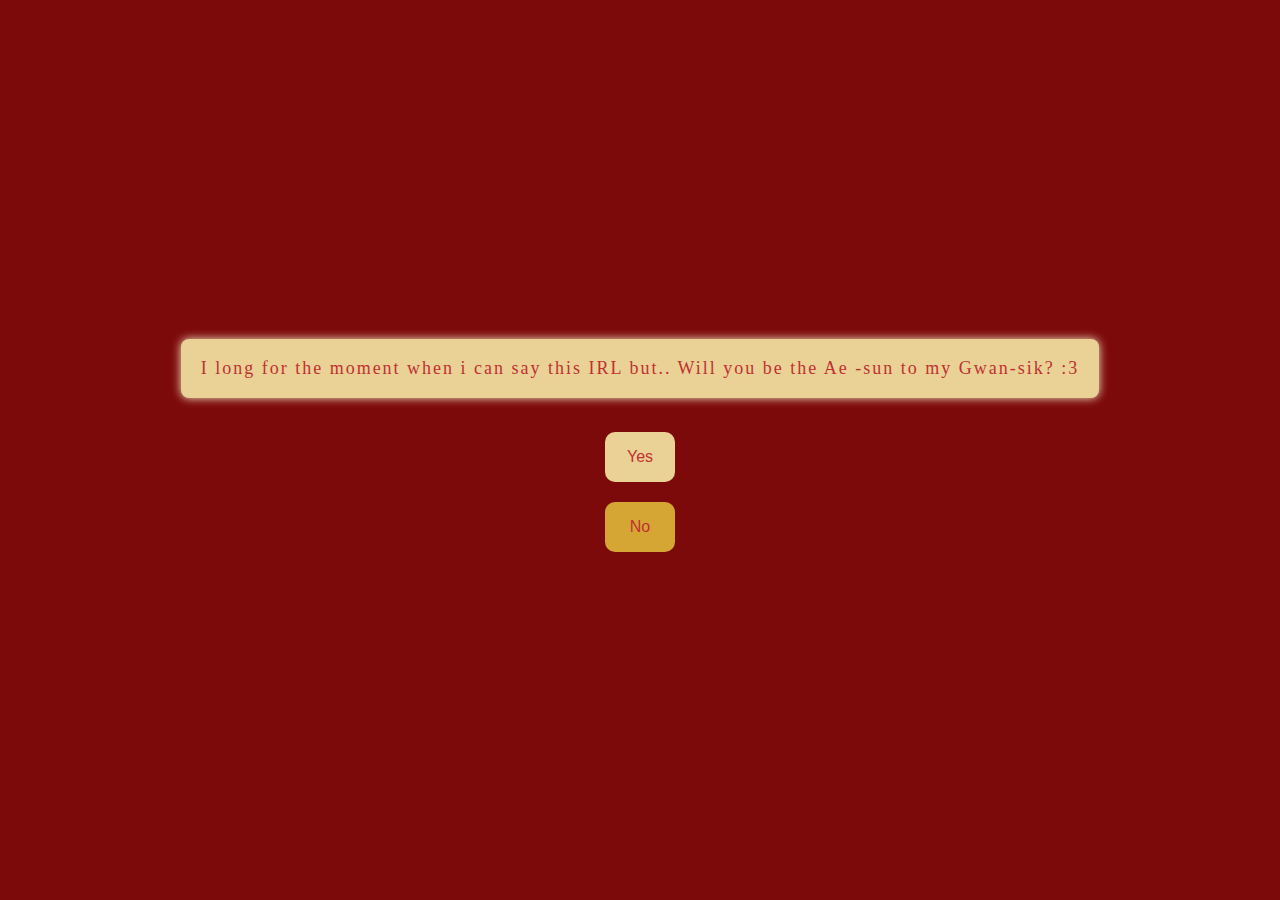
<file: page1.html>
<!DOCTYPE html>
<html lang="en">

<head>
  <meta charset="UTF-8">
  <meta name="viewport" content="width=device-width, initial-scale=1.0">
  <link rel="stylesheet" href="styles_page1.css">
  <title> Daring Move </title>

</head>

<body>

  <div class="containar">

    <img id="yay1">
    <p id="yay">YAYYIEEE</p>
    <img id="can1">

    <p id="can">I long for the moment when i can say this IRL but.. Will you be the Ae -sun to my Gwan-sik? :3</p>

    <button id="yes">Yes</button>

    <button id="no">No</button>

  </div>


  <script src="script_page1.js"></script>

</body>

</html>
</file>
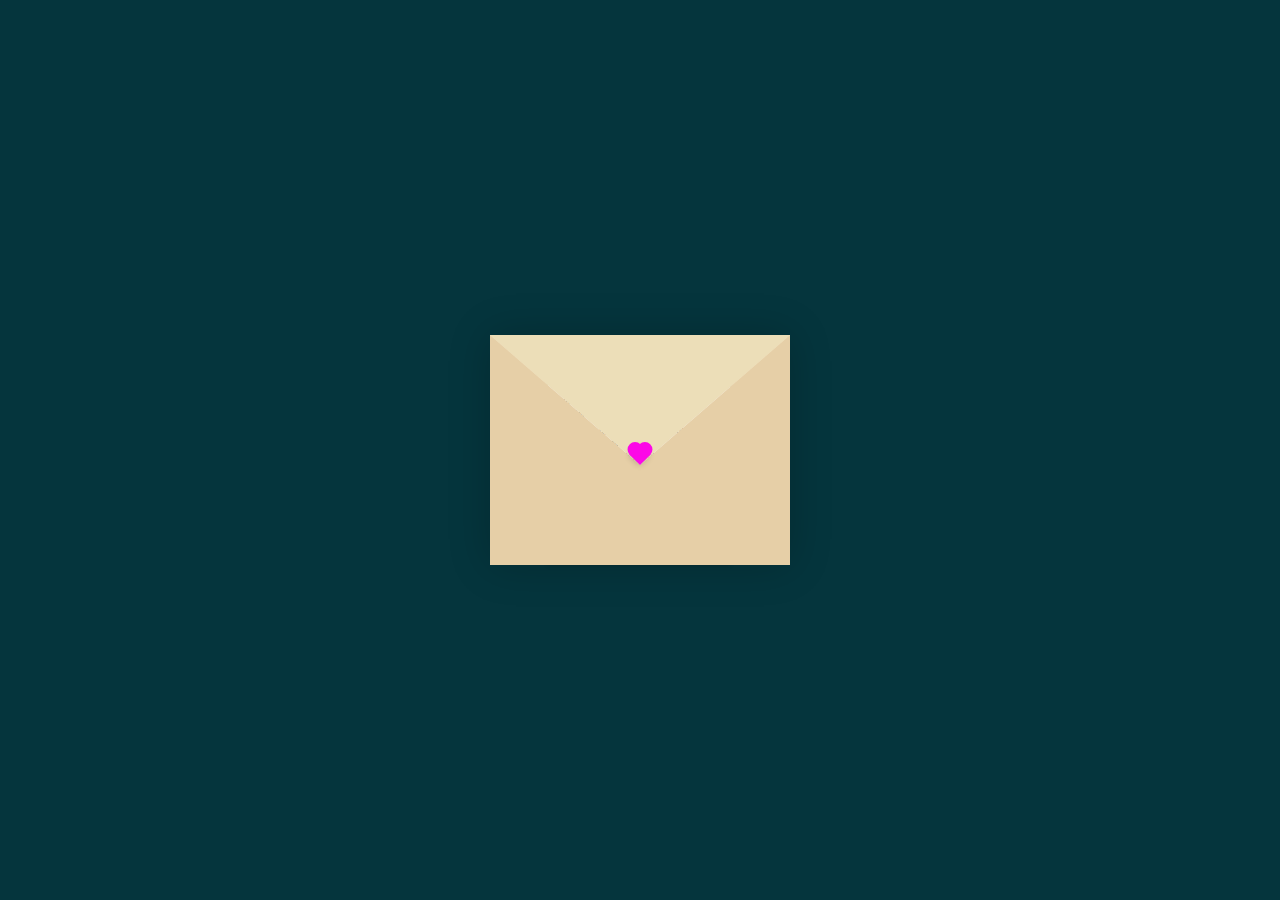
<file: page2.html>
<!DOCTYPE html>
<html lang="en">

<head>
    <meta charset="UTF-8">
    <meta http-equiv="X-UA-Compatible" content="IE=edge">
    <meta name="viewport" content="width=device-width, initial-scale=1.0">
    <title>For You my Beloved</title>
    <link rel="stylesheet" href="./styles_page2.css">
</head>

<body>
    <div class="container">
        <div class="envelope-wrapper">
            <div class="envelope">
                <div class="letter">
                    <div class="text">
                        <strong>Haii gyangg,</strong>
                        <p>
                            It's not much and it's probably not perfect either, but I didn't want you to feel left out
                            on Valentine's :3
                        </p>
                        <p>
                            You know gyang… you highkey live rent free in my head.<br>
                            Talking to you has genuinely become one of my favourite parts of my days.
                        </p>
                        <p>
                            Not a single second spent chatting with you has ever felt boring to me.<br>
                            You just make everything feel so fucking good somehow
                        </p>
                        <p>
                            And honestly…<br>
                            You don't even realise how much better life has felt since I realised how big of an Isha
                            Paglu i am.<br>
                            And bacchaw there's absolutely no pressure in anything I said here.<br>
                            I just wanted to be honest about how I feel.
                        </p>
                    </div>
                </div>
            </div>
            <div class="sweetheart"></div>
        </div>
    </div>

    <!-- Full-screen overlay: letter already centered, fades in when envelope opens -->
    <div class="letter-overlay" id="letterOverlay" aria-hidden="true">
        <div class="letter-overlay-paper">
            <div class="text">
                <strong>Haii gyangg,</strong>
                <p>
                    It's not much and it's probably not perfect either, but I didn't want you to feel left out on
                    Valentine's :3
                </p>
                <p>
                    You know gyang… you highkey live rent free in my head.<br>
                    Talking to you has genuinely become one of my favourite parts of my days.
                </p>
                <p>
                    Not a single second spent chatting with you has ever felt boring to me.<br>
                    You just make everything feel so fucking good somehow
                </p>
                <p>
                    And honestly…<br>
                    You don't even realise how much better life has felt since I realised how big of an Isha Paglu i
                    am.<br>
                    And hey — there's absolutely no pressure in anything I said here ok?<br>
                    I just wanted to be honest about how I feel and how much I WUVVVVVV YOU :3
                </p>
            </div>
        </div>
    </div>

    <script>
        const envelope = document.querySelector('.envelope-wrapper');
        const overlay = document.getElementById('letterOverlay');

        envelope.addEventListener('click', () => {
            envelope.classList.add('flap');
            overlay.classList.add('show');
        });

        setTimeout(() => {
            window.location.href = 'page3.html';
        }, 15000);
    </script>
</body>

</html>
</file>
<file: styles_page1.css>
@import url("https://fonts.googleapis.com/css2?family=Rubik:wght@400;500;700&display=swap");

* {
  padding: 0;

  margin: 0;

  box-sizing: border-box;

  transition: 0.4s ease-in-out;
}

body {
  font-family: Rubik, sans-serif;
background-color: #7D0A0A;

  width: 100%;

  height: 100vh;

  -webkit-tap-highlight-color: transparent;

  transition: 0.4s ease-in-out;
}

button {
  margin: 10px;

  height: 50px;

  width: 70px;

  font-size: 16px;

  border: none;

  border-radius: 10px;

  cursor: pointer;

  transition: 0.4s ease-in-out;
}

#yes:active {
  background: #632d5d;
}

#no:active {
  background: #310e25;
}

.containar {
  width: 100%;

  height: 100vh;

  display: flex;
  flex-direction: column;
  justify-content: center;
  align-items: center;
  text-align: center;
}

#yes {
  background-color: #EAD196;

  color: #BF3131;
}

#no {
  background-color: #d6a635;

  color: #BF3131;
}

#yay {
  display: none;
  position: fixed;
  top: 50%;
  left: 50%;
  transform: translate(-50%, -50%) scale(0);
  font-weight: 900;
  font-size: 72px;
  color: #FFD700;
  text-shadow: 
    0 0 10px rgba(255, 215, 0, 0.8),
    0 0 20px rgba(255, 215, 0, 0.6),
    0 0 30px rgba(255, 215, 0, 0.4),
    2px 2px 4px rgba(0, 0, 0, 0.3);
  z-index: 1000;
  letter-spacing: 8px;
  font-family: 'Rubik', sans-serif;
  animation: none;
}

#yay.show {
  display: block;
  animation: yayCelebration 0.8s cubic-bezier(0.68, -0.55, 0.265, 1.55) forwards,
             yayPulse 1.5s ease-in-out 0.8s infinite;
}

@keyframes yayCelebration {
  0% {
    transform: translate(-50%, -50%) scale(0) rotate(-10deg);
    opacity: 0;
  }
  50% {
    transform: translate(-50%, -50%) scale(1.2) rotate(5deg);
    opacity: 1;
  }
  70% {
    transform: translate(-50%, -50%) scale(0.95) rotate(-2deg);
  }
  85% {
    transform: translate(-50%, -50%) scale(1.05) rotate(1deg);
  }
  100% {
    transform: translate(-50%, -50%) scale(1) rotate(0deg);
    opacity: 1;
  }
}

@keyframes yayPulse {
  0%, 100% {
    transform: translate(-50%, -50%) scale(1);
  }
  50% {
    transform: translate(-50%, -50%) scale(1.1);
  }
}

#yay1 {
  display: none;

  width: 160px;

  position: absolute;

  margin-top: -250px;
}

#can1 {
  display: none !important;
}

#can {
  position: static;
  max-width: 85%;
  margin: 0 auto 24px;
  font: normal 18px Satisfy, cursive;
  color: #BF3131;
  background: #EAD196;
  outline: none;
  border: none;
  cursor: pointer;
  letter-spacing: 2px;
  padding: 16px 20px;
  border-radius: 8px;
  box-shadow: #F3EDC8 0px 0px 10px;
  display: block;
  line-height: 1.5;
  word-wrap: break-word;
}
img:active {
  transform: scale3d(1.2, 1.2, 1.2);
}

img {
  transition: 0.4s ease-in-out;
}
</file>
<file: styles_page2.css>
:root{
    --primary: #fff;
    --bg-color: rgb(5, 53, 61);
    --bg-envelope-color: #f5edd1;
    --envelope-tab: #ecdeb8;
    --envelope-cover: #e6cfa7;
    --shadow-color: rgba(0, 0, 0, 0.2);
    --txt-color: #444;
    --heart-color: rgb(252, 8, 231);
  }
  body{
    margin: 0;
    padding: 0;
    box-sizing: border-box;
    background: var(--bg-color);
    display: flex;
    align-items: center;
    justify-content: center;
  }
  .container {
    height: 100vh;
    display: grid;
    place-items: center;
  }
  .container > .envelope-wrapper {
    background: var(--bg-envelope-color);
    box-shadow: 0 0 40px var(--shadow-color);
  }
  .envelope-wrapper > .envelope {
    position: relative;
    width: 300px;
    height: 230px;
  }
  .envelope-wrapper > .envelope::before {
    content: "";
    position: absolute;
    top: 0;
    z-index: 2;
    border-top: 130px solid var(--envelope-tab);
    border-right: 150px solid transparent;
    border-left: 150px solid transparent;
    transform-origin: top;
    transition: all 0.5s ease-in-out 0.7s;
  }
  .envelope-wrapper > .envelope::after {
    content: "";
    position: absolute;
    z-index: 2;
    width: 0px;
    height: 0px;
    border-top: 130px solid transparent;
    border-right: 150px solid var(--envelope-cover);
    border-bottom: 100px solid var(--envelope-cover);
    border-left: 150px solid var(--envelope-cover);
  }
  .envelope > .letter {
    position: absolute;
    right: 20%;
    bottom: 0;
    width: 54%;
    height: 80%;
    background: var(--primary);
    text-align: center;
    transition: all 1.2s ease-out;
    box-shadow: 0 0 5px var(--shadow-color);
    padding: 20px 10px;
    z-index: 1;
    overflow-y: auto;
  }
  
  .envelope > .letter > .text {
    font-family: 'Gill Sans', 'Gill Sans MT', Calibri, 'Trebuchet MS', sans-serif;
    color: var(--txt-color);
    text-align: left;
    font-size: 9px;
    line-height: 1.4;
  }
  
  .envelope > .letter > .text p {
    margin: 4px 0;
  }
  
  .envelope > .letter > .text strong {
    display: block;
    margin-bottom: 6px;
    font-size: 11px;
  }
  .sweetheart {
    position: absolute;
    top: 50%;
    left: 50%;
    width: 15px;
    height: 15px;
    background: var(--heart-color);
    z-index: 4;
    transform: translate(-50%, -20%) rotate(45deg);
    transition: transform 0.5s ease-in-out 1s;
    box-shadow: 0 1px 6px var(--shadow-color);
    cursor: pointer;
  }
  .sweetheart:before, 
  .sweetheart:after {
    content: "";
    position: absolute;
    width: 15px;
    height: 15px;
    background-color: var(--heart-color);
    border-radius: 50%;
  }
  .sweetheart:before {
    top: -7.5px;
  }
  .sweetheart:after {
    right: 7.5px;
  }
  .flap > .envelope:before {
    transform: rotateX(180deg);
    z-index: 0;
  }
  .flap > .envelope > .letter {
    opacity: 0;
    pointer-events: none;
    transition: opacity 0.4s ease-out;
  }
  
  .letter-overlay {
    position: fixed;
    inset: 0;
    z-index: 1000;
    display: flex;
    align-items: center;
    justify-content: center;
    padding: 20px;
    box-sizing: border-box;
    background: rgba(5, 53, 61, 0.6);
    opacity: 0;
    pointer-events: none;
    transition: opacity 0.6s ease-out;
  }
  
  .letter-overlay.show {
    opacity: 1;
    pointer-events: auto;
  }
  
  .letter-overlay-paper {
    background: var(--primary);
    color: var(--txt-color);
    width: 100%;
    max-width: 600px;
    max-height: 85vh;
    overflow-y: auto;
    padding: 40px 30px;
    border-radius: 4px;
    box-shadow: 0 10px 40px rgba(0, 0, 0, 0.3);
    font-family: 'Gill Sans', 'Gill Sans MT', Calibri, 'Trebuchet MS', sans-serif;
    text-align: left;
    font-size: 16px;
    line-height: 1.6;
    transform: scale(0.96);
    transition: transform 0.5s ease-out 0.15s;
  }
  
  .letter-overlay.show .letter-overlay-paper {
    transform: scale(1);
  }
  
  .letter-overlay-paper .text p {
    margin: 8px 0;
  }
  
  .letter-overlay-paper .text strong {
    display: block;
    font-size: 20px;
    margin-bottom: 12px;
  }
  
  .flap > .sweetheart {
    transform: rotate(90deg);
    transition-delay: 0.4s;
  }
</file>
